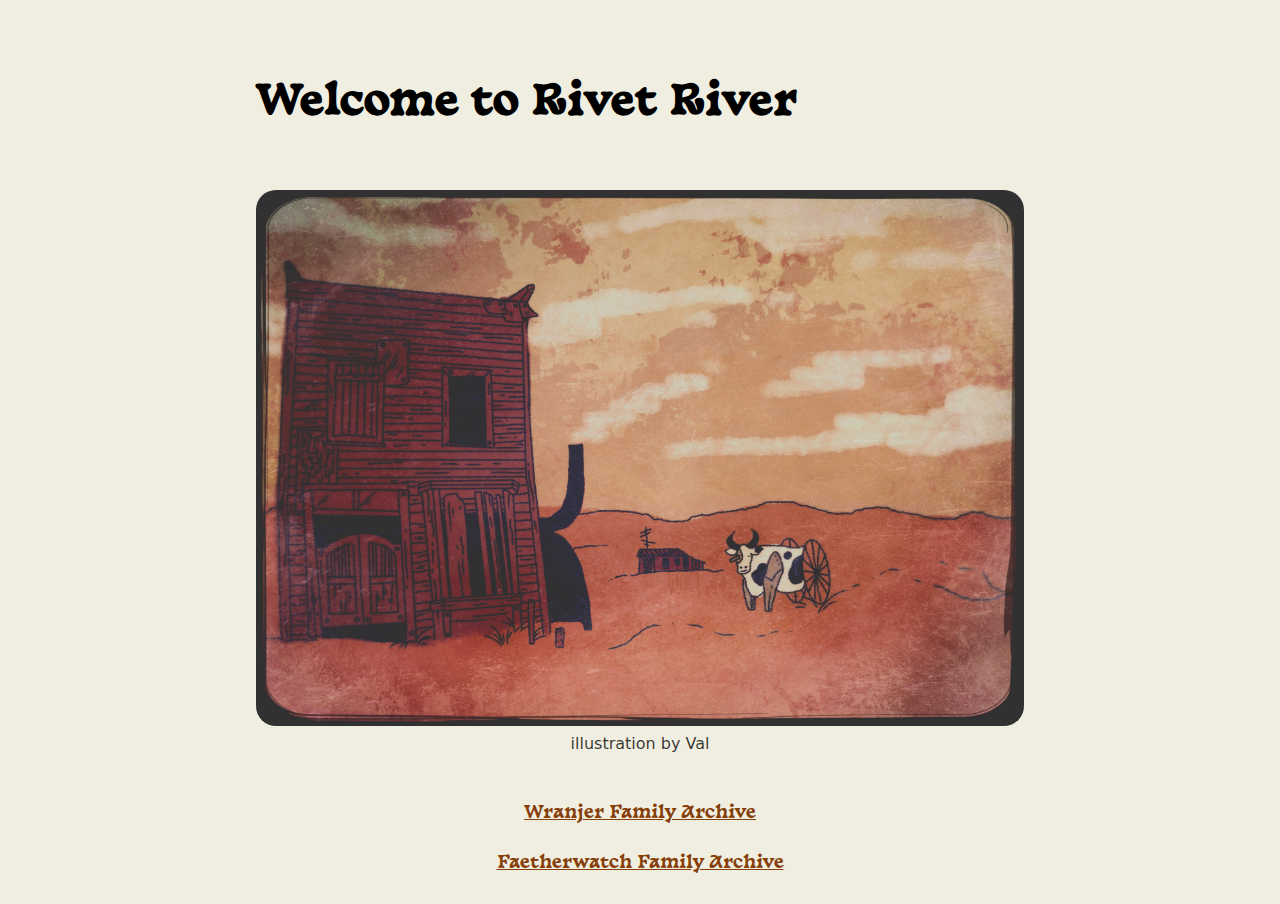
<file: src/index.html>
<!DOCTYPE html>
<html lang="en">

<head>
	<meta charset="UTF-8">
	<meta http-equiv="X-UA-Compatible" content="IE=edge">
	<meta name="viewport" content="width=device-width, initial-scale=1.0">
	<title>Creativity Jam 2022</title>
	<link rel="stylesheet" href="modern-normalize.css">
	<link rel="stylesheet" href="style.css">
</head>

<body>
	<div class="main-wrapper">
		<main>
			<h1>Welcome to Rivet River</h1>

			<figure>
				<img src="../src/assets/images/old-town-photo.jpg" alt="Intro shot of town" class="cover-photo">
				<figcaption>illustration by Val</figcaption>
			</figure>

			<div class="archive-link">
				<a href="./wranjer/index.html" class="">Wranjer Family Archive</a>
			</div>
			<div class="archive-link">
				<a href="./faetherwatch/index.html" class="">Faetherwatch Family Archive</a>
			</div>

		</main>
	</div>

	<script src="main.js"></script>
</body>

</html>
</file>
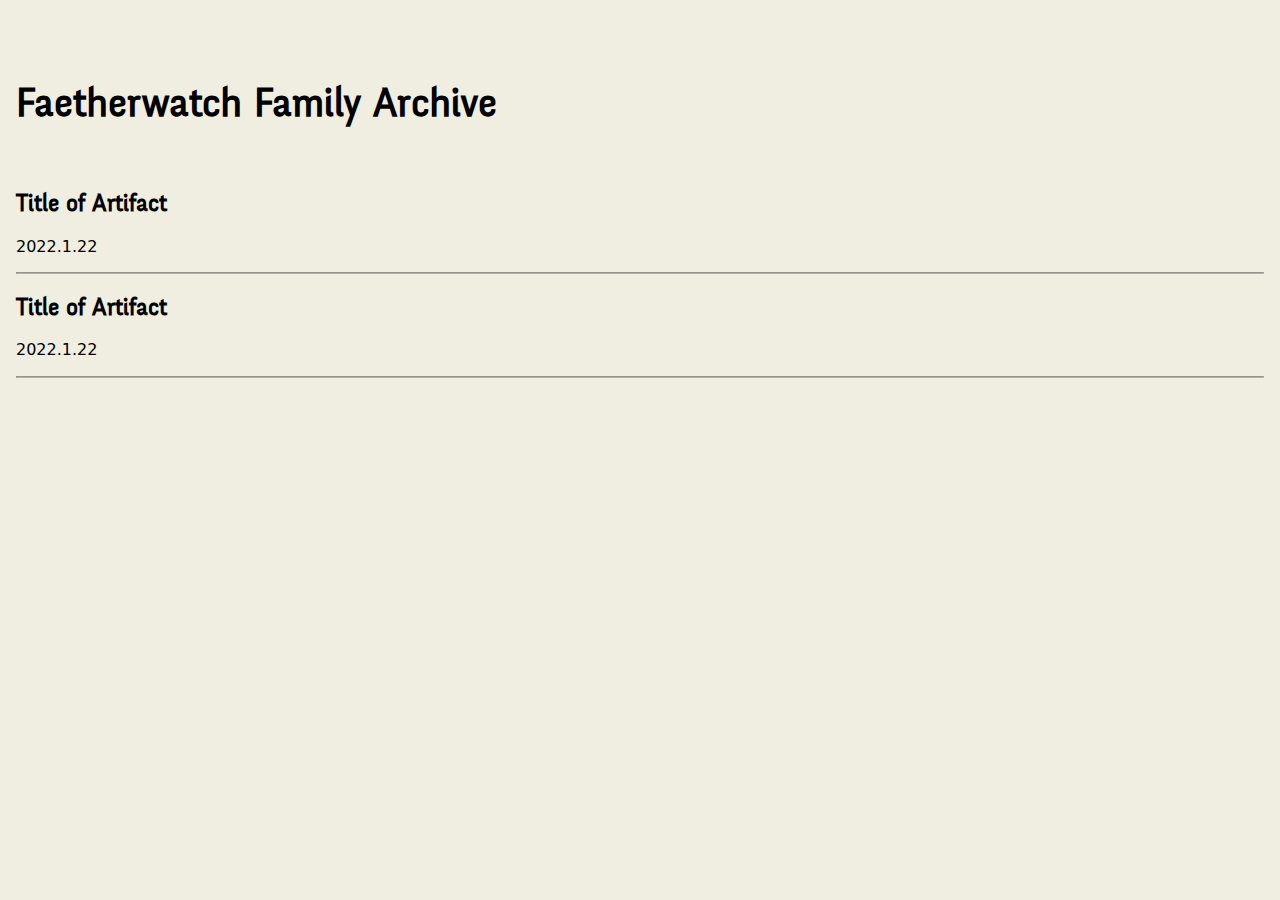
<file: src/faetherwatch/index.html>
<!DOCTYPE html>
<html lang="en">

<head>
	<meta charset="UTF-8">
	<meta http-equiv="X-UA-Compatible" content="IE=edge">
	<meta name="viewport" content="width=device-width, initial-scale=1.0">
	<title>Faetherwatch Family Archive</title>
	<link rel="stylesheet" href="../modern-normalize.css">
	<link rel="stylesheet" href="../style.css">
</head>

<body class="faetherwatch">
	<h1>Faetherwatch Family Archive</h1>

	<article class="preview">
		<header>
			<h2>Title of Artifact</h2>
			<span class="date">2022.1.22</span>
			<span class="author"></span>
		</header>
	</article>

	<article class="preview">
		<header>
			<h2>Title of Artifact</h2>
			<span class="date">2022.1.22</span>
			<span class="author"></span>
		</header>
	</article>


	<script src="../main.js"></script>
</body>

</html>
</file>
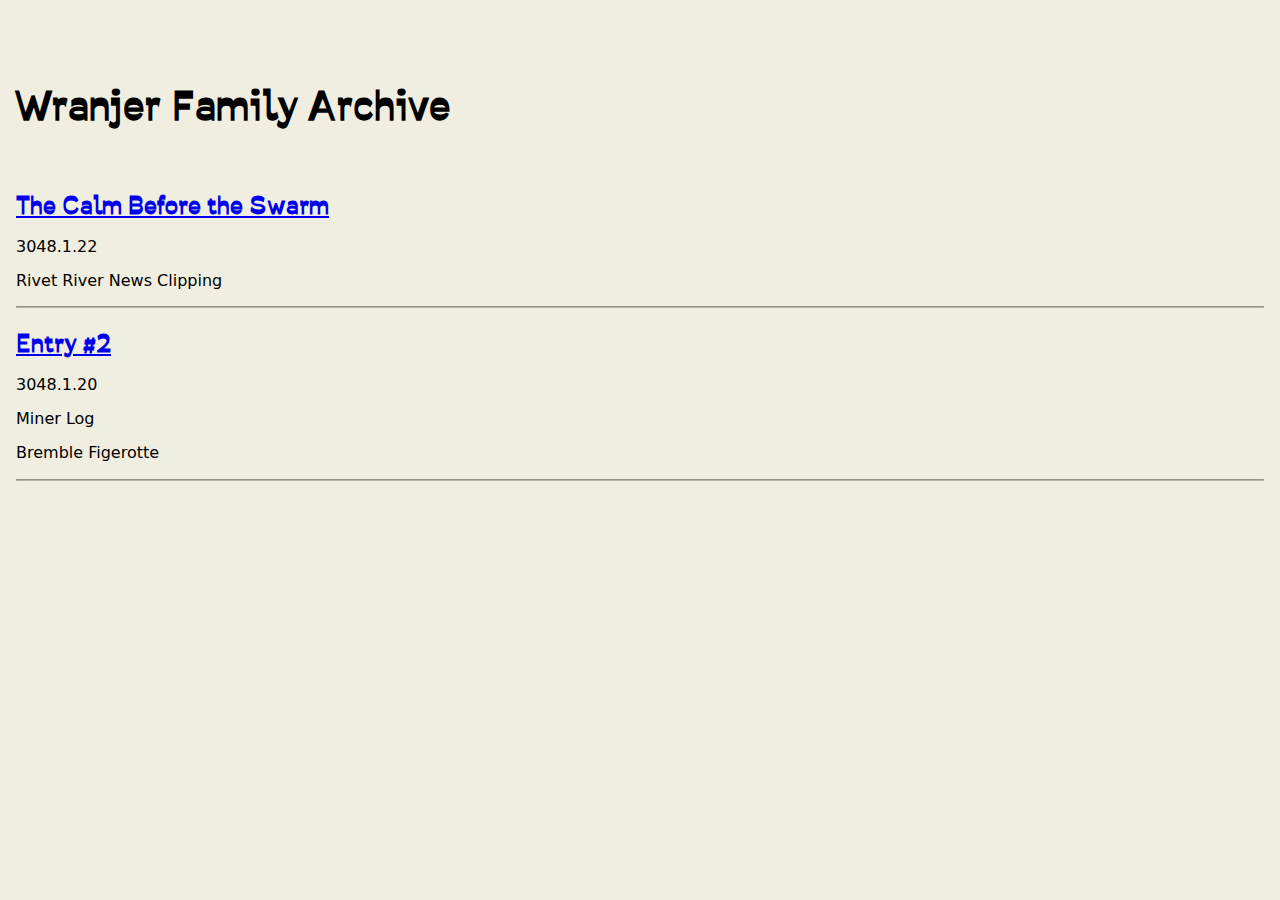
<file: src/wranjer/index.html>
<!DOCTYPE html>
<html lang="en">

<head>
	<meta charset="UTF-8">
	<meta http-equiv="X-UA-Compatible" content="IE=edge">
	<meta name="viewport" content="width=device-width, initial-scale=1.0">
	<title>Wranjer Family Archive</title>
	<link rel="stylesheet" href="../modern-normalize.css">
	<link rel="stylesheet" href="../style.css">
</head>

<body class="wranjer">
	<h1>Wranjer Family Archive</h1>

	<article class="preview">
		<header>
			<h2><a href="./artifact/the-calm-before-the-swarm.html">The Calm Before the Swarm</a></h2>
			<p class="date">3048.1.22</p>
			<p class="artifact-type">Rivet River News Clipping</p>
			<p class="author"></p>
		</header>
	</article>

	<article class="preview">
		<header>
			<h2><a href="./artifact/log-book-2.html">Entry #2</a></h2>
			<p class="date">3048.1.20</p>
			<p class="artifact-type">Miner Log</p>
			<p class="author">Bremble Figerotte</p>
		</header>
	</article>

	<script src="../main.js"></script>
</body>

</html>
</file>
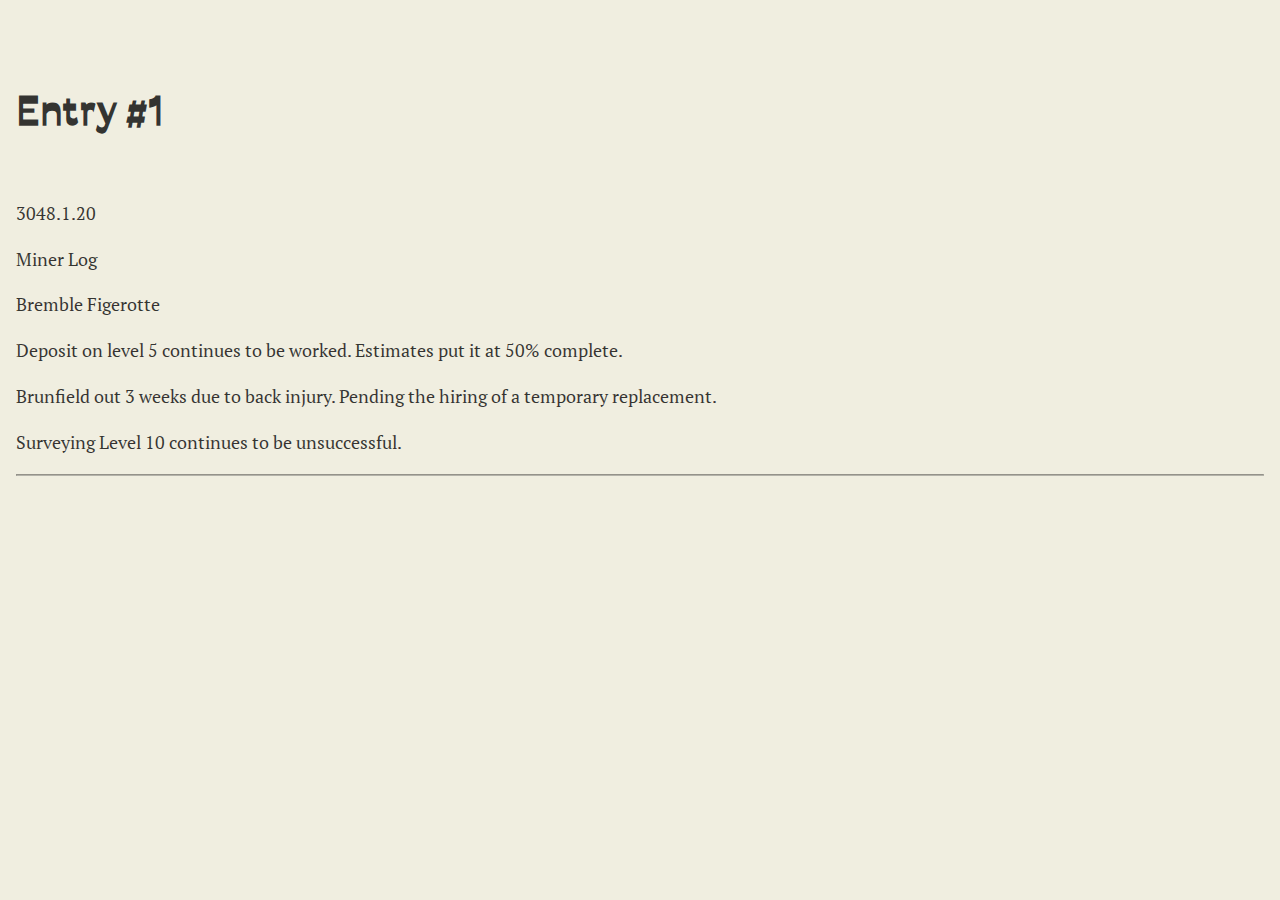
<file: src/wranjer/artifact/log-book-1.html>
<!DOCTYPE html>
<html lang="en">

<head>
	<meta charset="UTF-8">
	<meta http-equiv="X-UA-Compatible" content="IE=edge">
	<meta name="viewport" content="width=device-width, initial-scale=1.0">
	<title>Wranjer Family Archive</title>
	<link rel="stylesheet" href="../../modern-normalize.css">
	<link rel="stylesheet" href="../../style.css">
</head>

<body class="wranjer">
	<article class="full">
		<header>
			<h1>Entry #1</h1>
			<p class="date">3048.1.20</p>
			<p class="artifact-type">Miner Log</p>
			<p class="author">Bremble Figerotte</p>
		</header>

		<p>Deposit on level 5 continues to be worked. Estimates put it at 50% complete.</p>

		<p>Brunfield out 3 weeks due to back injury. Pending the hiring of a temporary replacement.</p>

		<p>Surveying Level 10 continues to be unsuccessful.</p>

	</article>

	<script src="../../main.js"></script>
</body>

</html>
</file>
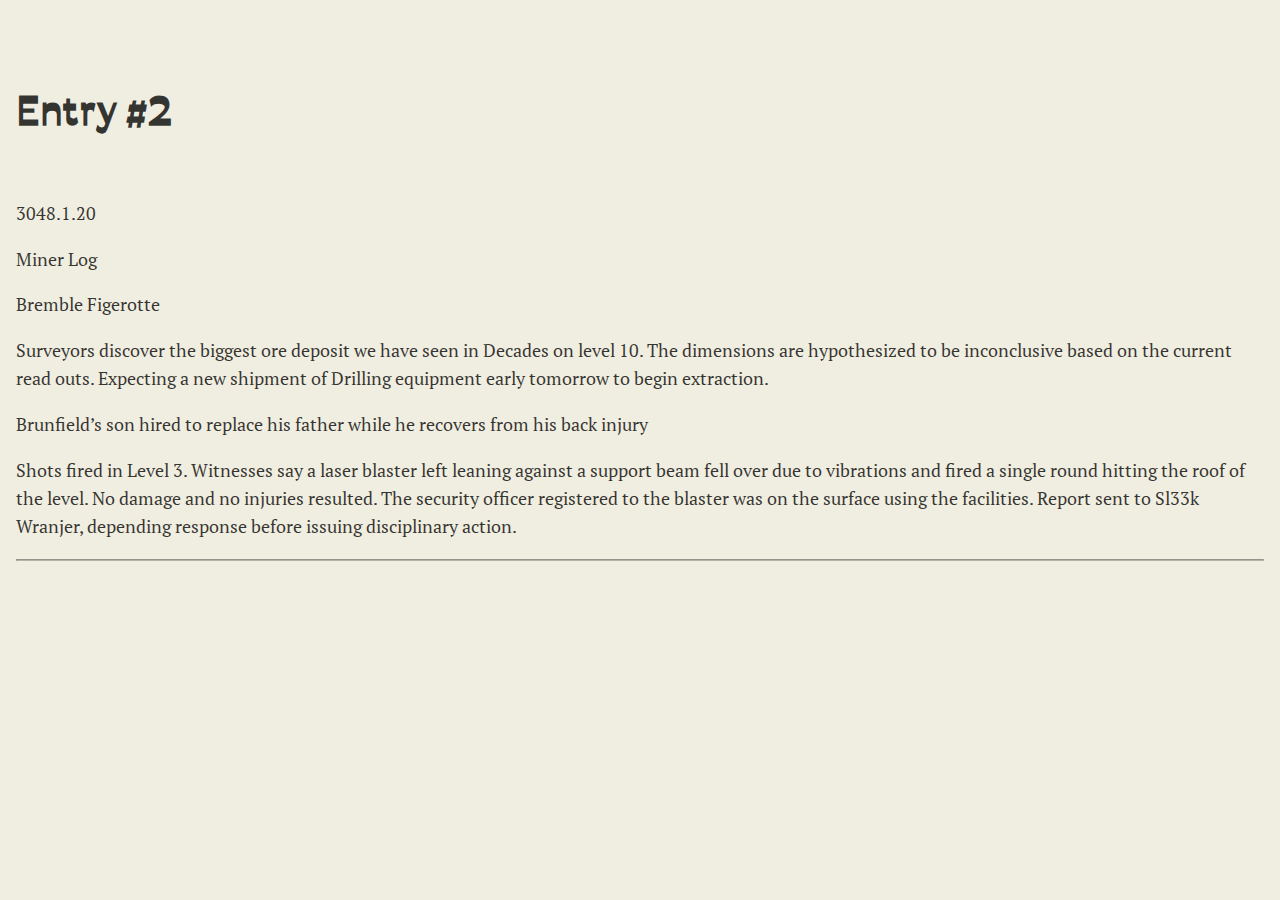
<file: src/wranjer/artifact/log-book-2.html>
<!DOCTYPE html>
<html lang="en">

<head>
	<meta charset="UTF-8">
	<meta http-equiv="X-UA-Compatible" content="IE=edge">
	<meta name="viewport" content="width=device-width, initial-scale=1.0">
	<title>Wranjer Family Archive</title>
	<link rel="stylesheet" href="../../modern-normalize.css">
	<link rel="stylesheet" href="../../style.css">
</head>

<body class="wranjer">
	<article class="full">
		<header>
			<h1>Entry #2</h1>
			<p class="date">3048.1.20</p>
			<p class="artifact-type">Miner Log</p>
			<p class="author">Bremble Figerotte</p>
		</header>

		<p>Surveyors discover the biggest ore deposit we have seen in Decades on level 10. The dimensions are
			hypothesized to be inconclusive based on the current read outs. Expecting a new shipment of Drilling
			equipment early tomorrow to begin extraction.</p>

		<p>Brunfield’s son hired to replace his father while he recovers from his back injury</p>

		<p>Shots fired in Level 3. Witnesses say a laser blaster left leaning against a support beam fell over due to
			vibrations and fired a single round hitting the roof of the level. No damage and no injuries resulted. The
			security officer registered to the blaster was on the surface using the facilities. Report sent to Sl33k
			Wranjer, depending response before issuing disciplinary action.</p>

	</article>

	<script src="../../main.js"></script>
</body>

</html>
</file>
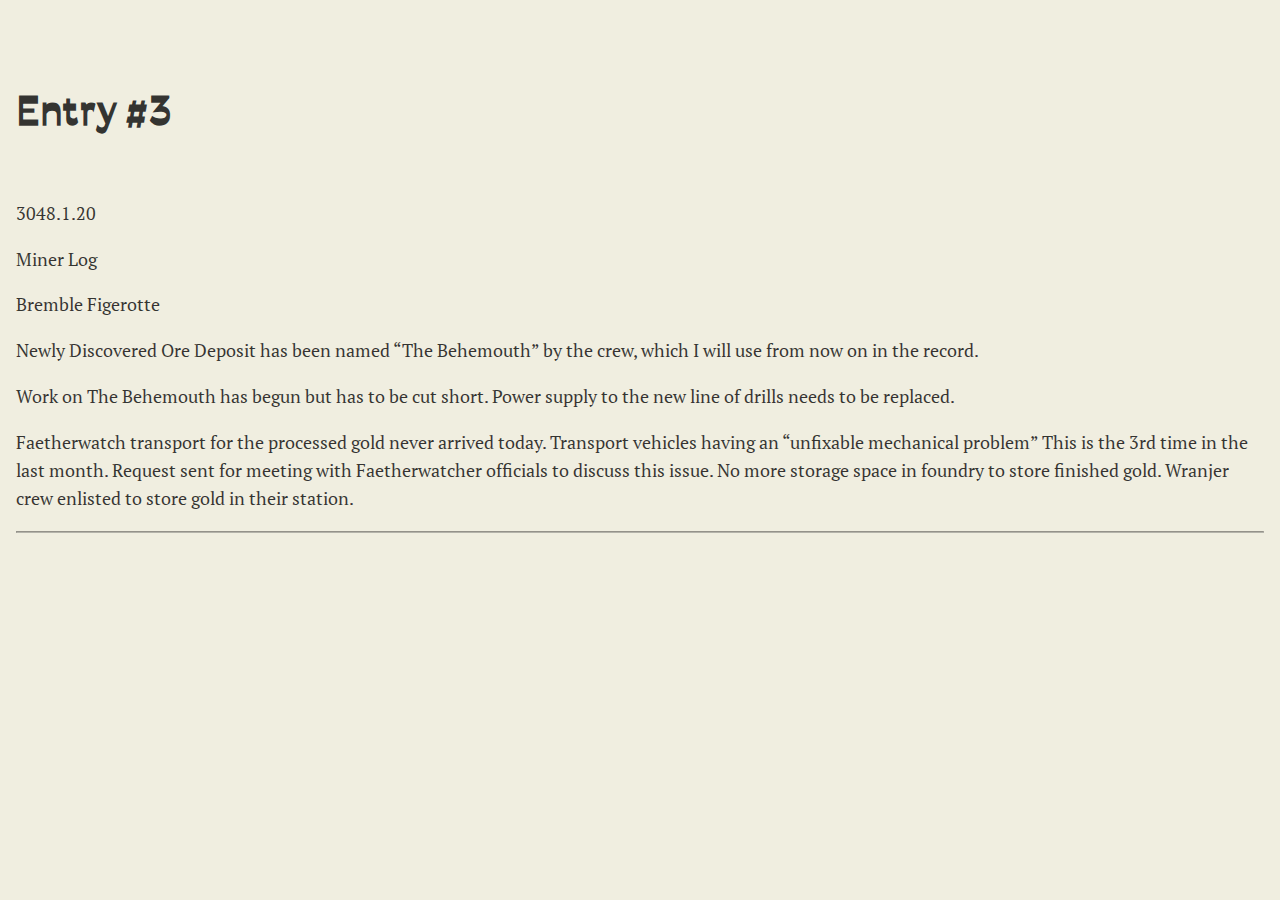
<file: src/wranjer/artifact/log-book-3.html>
<!DOCTYPE html>
<html lang="en">

<head>
	<meta charset="UTF-8">
	<meta http-equiv="X-UA-Compatible" content="IE=edge">
	<meta name="viewport" content="width=device-width, initial-scale=1.0">
	<title>Wranjer Family Archive</title>
	<link rel="stylesheet" href="../../modern-normalize.css">
	<link rel="stylesheet" href="../../style.css">
</head>

<body class="wranjer">
	<article class="full">
		<header>
			<h1>Entry #3</h1>
			<p class="date">3048.1.20</p>
			<p class="artifact-type">Miner Log</p>
			<p class="author">Bremble Figerotte</p>
		</header>

		<p>Newly Discovered Ore Deposit has been named “The Behemouth” by the crew, which I will use from now on in the
			record.</p>
		<p>Work on The Behemouth has begun but has to be cut short. Power supply to the new line of drills needs to be
			replaced.</p>
		<p>Faetherwatch transport for the processed gold never arrived today. Transport vehicles having an “unfixable
			mechanical problem” This is the 3rd time in the last month. Request sent for meeting with Faetherwatcher
			officials to discuss this issue. No more storage space in foundry to store finished gold. Wranjer crew
			enlisted to store gold in their station.</p>


	</article>

	<script src="../../main.js"></script>
</body>

</html>
</file>
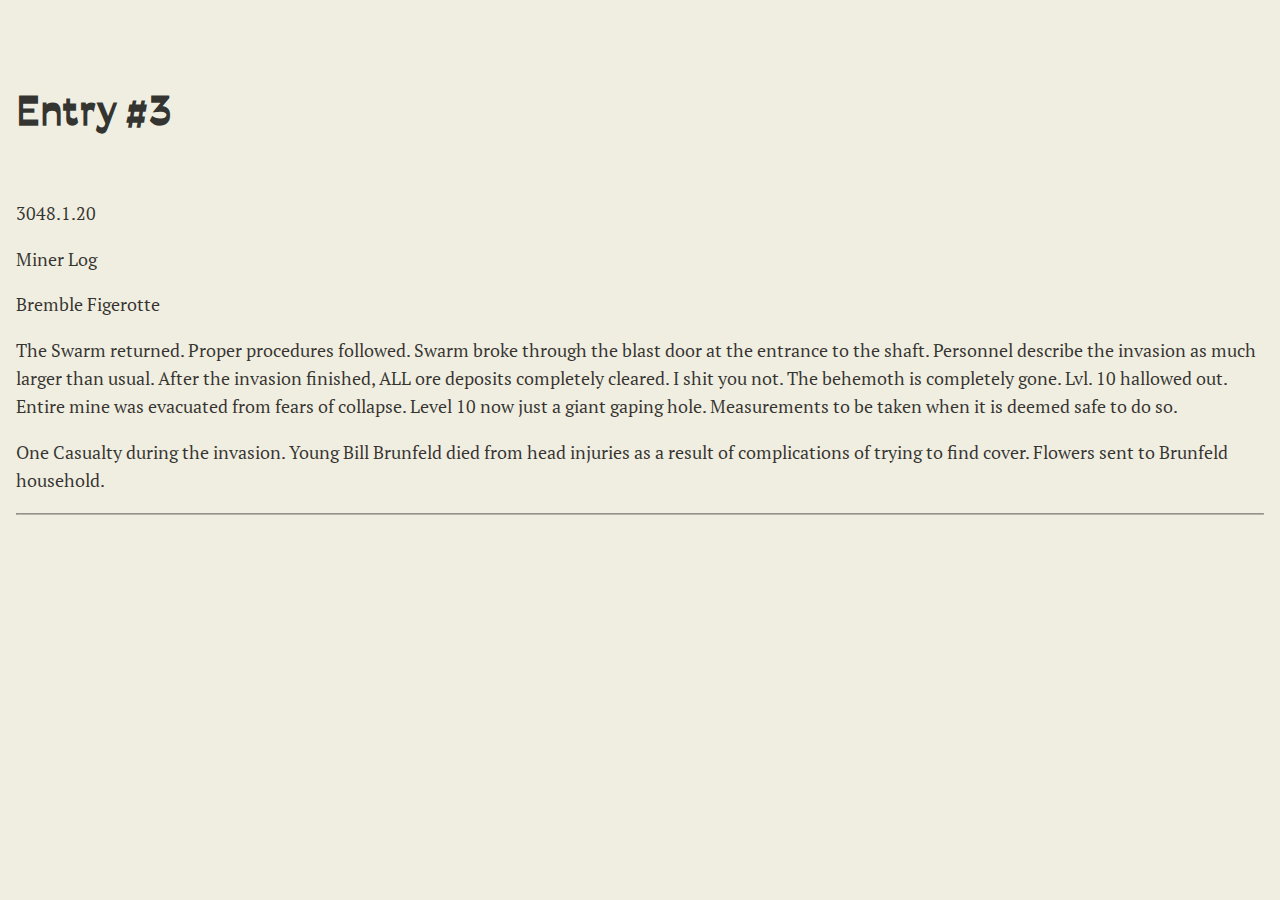
<file: src/wranjer/artifact/log-book-4.html>
<!DOCTYPE html>
<html lang="en">

<head>
	<meta charset="UTF-8">
	<meta http-equiv="X-UA-Compatible" content="IE=edge">
	<meta name="viewport" content="width=device-width, initial-scale=1.0">
	<title>Wranjer Family Archive</title>
	<link rel="stylesheet" href="../../modern-normalize.css">
	<link rel="stylesheet" href="../../style.css">
</head>

<body class="wranjer">
	<article class="full">
		<header>
			<h1>Entry #3</h1>
			<p class="date">3048.1.20</p>
			<p class="artifact-type">Miner Log</p>
			<p class="author">Bremble Figerotte</p>
		</header>

		<p>The Swarm returned. Proper procedures followed. Swarm broke through the blast door at the entrance to the
			shaft. Personnel describe the invasion as much larger than usual. After the invasion finished, ALL ore
			deposits completely cleared. I shit you not. The behemoth is completely gone. Lvl. 10 hallowed out. Entire
			mine was evacuated from fears of collapse. Level 10 now just a giant gaping hole. Measurements to be taken
			when it is deemed safe to do so.</p>

		<p>One Casualty during the invasion. Young Bill Brunfeld died from head injuries as a result of complications of
			trying to find cover. Flowers sent to Brunfeld household.</p>



	</article>

	<script src="../../main.js"></script>
</body>

</html>
</file>
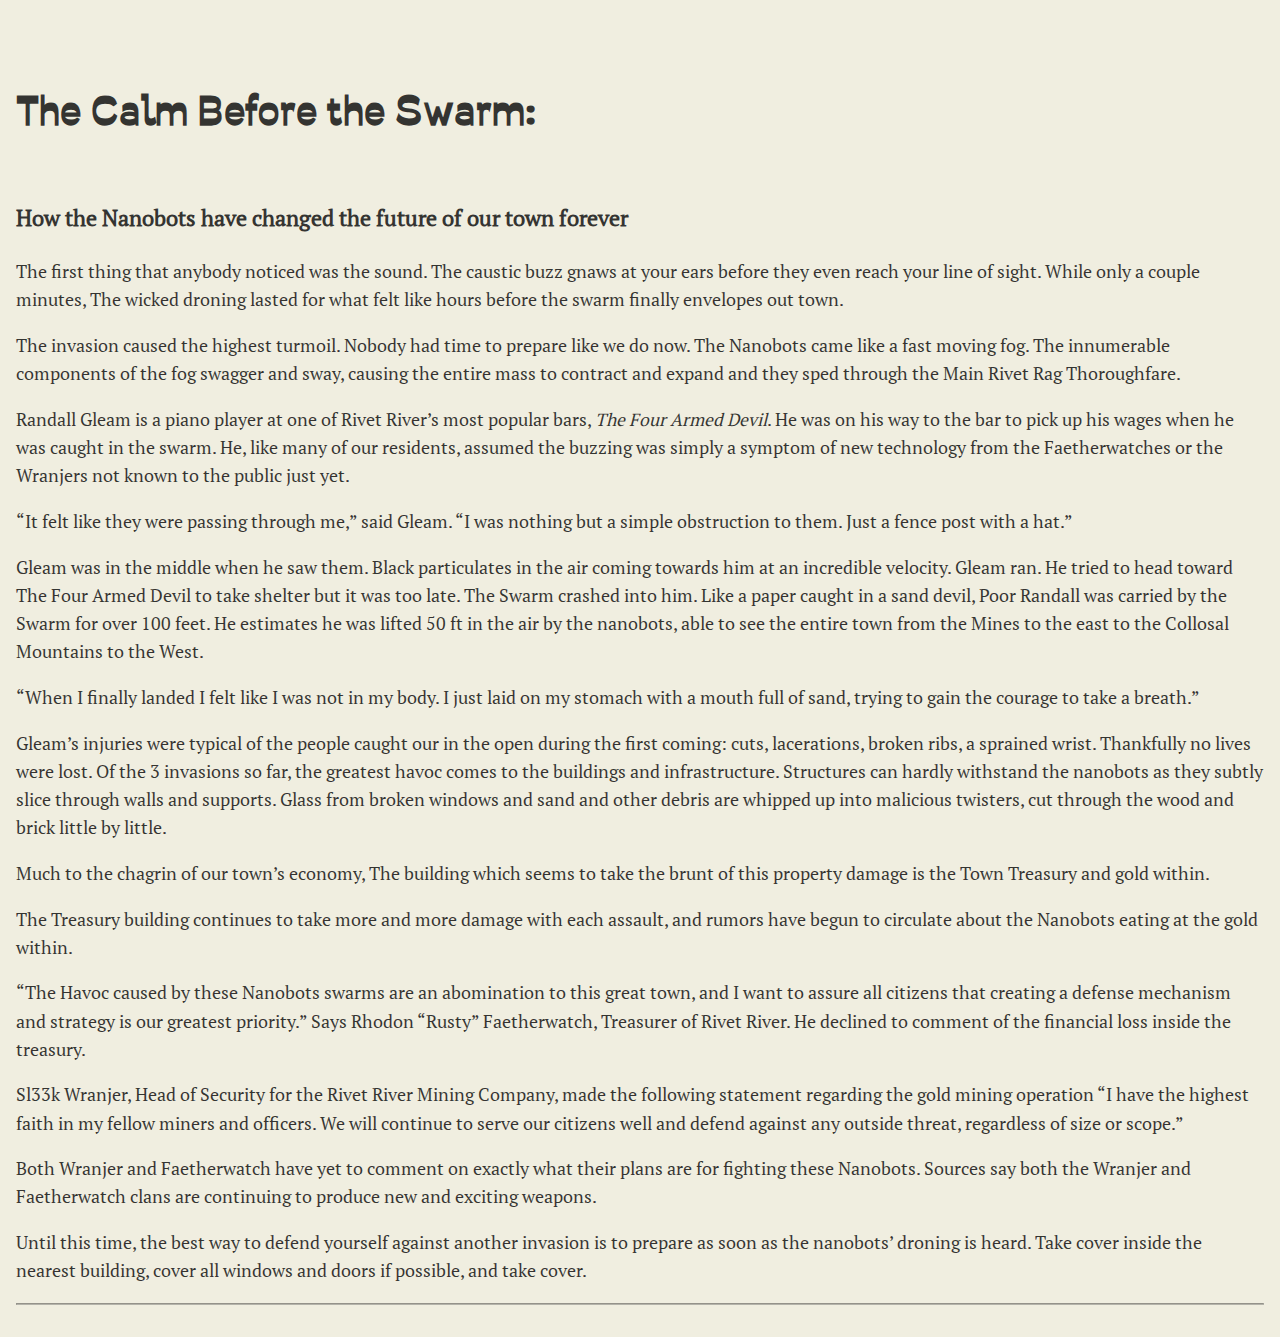
<file: src/wranjer/artifact/the-calm-before-the-swarm.html>
<!DOCTYPE html>
<html lang="en">

<head>
	<meta charset="UTF-8">
	<meta http-equiv="X-UA-Compatible" content="IE=edge">
	<meta name="viewport" content="width=device-width, initial-scale=1.0">
	<title>Wranjer Family Archive</title>
	<link rel="stylesheet" href="../../modern-normalize.css">
	<link rel="stylesheet" href="../../style.css">
</head>

<body class="wranjer">
	<article class="full">
		<header>
			<h1>The Calm Before the Swarm:</h1>
			<p class="subtitle">How the Nanobots have changed the future of our town forever</p>
		</header>

		<p>The first thing that anybody noticed was the sound. The caustic buzz gnaws at your ears before they even
			reach your line of sight. While only a couple minutes, The wicked droning lasted for what felt like hours
			before the swarm finally envelopes out town.</p>
		<p>The invasion caused the highest turmoil. Nobody had time to prepare like we do now. The Nanobots came like a
			fast moving fog. The innumerable components of the fog swagger and sway, causing the entire mass to contract
			and expand and they sped through the Main Rivet Rag Thoroughfare.</p>
		<p>Randall Gleam is a piano player at one of Rivet River’s most popular bars, <em>The Four Armed Devil</em>. He
			was on his way to the bar to pick up his wages when he was caught in the swarm. He, like many of our
			residents, assumed the buzzing was simply a symptom of new technology from the Faetherwatches or the
			Wranjers not known to the public just yet.</p>
		<p>“It felt like they were passing through me,” said Gleam. “I was nothing but a simple obstruction to them.
			Just a fence post with a hat.”</p>
		<p>Gleam was in the middle when he saw them. Black particulates in the air coming towards him at an incredible
			velocity. Gleam ran. He tried to head toward The Four Armed Devil to take shelter but it was too late. The
			Swarm crashed into him. Like a paper caught in a sand devil, Poor Randall was carried by the Swarm for over
			100 feet. He estimates he was lifted 50 ft in the air by the nanobots, able to see the entire town from the
			Mines to the east to the Collosal Mountains to the West.</p>
		<p>“When I finally landed I felt like I was not in my body. I just laid on my stomach with a mouth full of sand,
			trying to gain the courage to take a breath.”</p>
		<p>Gleam’s injuries were typical of the people caught our in the open during the first coming: cuts,
			lacerations, broken ribs, a sprained wrist. Thankfully no lives were lost. Of the 3 invasions so far, the
			greatest havoc comes to the buildings and infrastructure. Structures can hardly withstand the nanobots as
			they subtly slice through walls and supports. Glass from broken windows and sand and other debris are
			whipped up into malicious twisters, cut through the wood and brick little by little.</p>
		<p>Much to the chagrin of our town’s economy, The building which seems to take the brunt of this property damage
			is the Town Treasury and gold within.</p>
		<p>The Treasury building continues to take more and more damage with each assault, and rumors have begun to
			circulate about the Nanobots eating at the gold within.</p>
		<p>“The Havoc caused by these Nanobots swarms are an abomination to this great town, and I want to assure all
			citizens that creating a defense mechanism and strategy is our greatest priority.” Says Rhodon “Rusty”
			Faetherwatch, Treasurer of Rivet River. He declined to comment of the financial loss inside the treasury.
		</p>
		<p>Sl33k Wranjer, Head of Security for the Rivet River Mining Company, made the following statement regarding
			the gold mining operation “I have the highest faith in my fellow miners and officers. We will continue to
			serve our citizens well and defend against any outside threat, regardless of size or scope.”</p>
		<p>Both Wranjer and Faetherwatch have yet to comment on exactly what their plans are for fighting these
			Nanobots. Sources say both the Wranjer and Faetherwatch clans are continuing to produce new and exciting
			weapons.</p>
		<p>Until this time, the best way to defend yourself against another invasion is to prepare as soon as the
			nanobots’ droning is heard. Take cover inside the nearest building, cover all windows and doors if possible,
			and take cover.</p>
	</article>

	<script src="../../main.js"></script>
</body>

</html>
</file>
<file: src/style.css>
:root {
	/* --sand-100: #dbd09c; */
	--sand-100: #F0EEE0;
	--sand-200: #E7E4CA;
	--sand-300: #DBD5B1;
	--sand-400: #D2CC9D;
	--sand-500: #C9C291;
	--sand-600: #B8B075;
	--sand-700: #9C945B;
	--sand-800: #7D753C;
	--sand-900: #5F5A38;
	
	--brick-100: #F1BF98;
	--brick-200: #E6A06A;
	--brick-300: #E28B48;
	--brick-400: #D8701F;
	--brick-500: #C56216;
	--brick-600: #B6580F;
	--brick-700: #A84F0A;
	--brick-800: #98470A;
	--brick-900: #863F08;

	--text-opacity-9: rgba(0,0,0,0.88);
	--text-opacity-8: rgba(0,0,0,0.78);
	--text-opacity-7: rgba(0,0,0,0.68);
	--text-opacity-6: rgba(0,0,0,0.58);
	--text-opacity-5: rgba(0,0,0,0.48);
	--text-opacity-4: rgba(0,0,0,0.38);
}

/* FONTS */
@font-face {
	font-family: "Basteleur";
	font-weight: 400;
	src: url('./assets/fonts/Basteleur-Bold.woff');
}
@font-face {
	font-family: "Savate";
	font-weight: 400;
	src: url('./assets/fonts/savate-regular-webfont.woff');
}
@font-face {
	font-family: "Fengardo Neue";
	font-weight: 400;
	src: url('./assets/fonts/fengardoneue_regular-webfont.woff');
}
@font-face {
	font-family: "PT Serif";
	font-weight: 400;
	src: url('./assets/fonts/pt-serif-v12-latin-regular.woff');
}

html {
	box-sizing: border-box;
	font-size: 100%;
	font-family: serif;
}

body {
	background: var(--sand-100);
	padding: 1rem;
}

h1,h2,h3,h4,h5 {
	font-family: "Basteleur", serif;
}

.main-wrapper {
	display: block;
	max-width: 48rem;
	margin: 0 auto;
}

main {
	/* max-width: 48rem; */
}

h1 {
	margin: 2rem 0;
	font-size: 2.5rem;
}

figure {
	margin: 0;
	margin-bottom: 2rem;
	padding: 0;
	width: 100%;
}

figcaption {
	padding: 0.25rem 0;
	text-align: center;
	color: var(--text-opacity-8)
}

img.cover-photo {
	border-radius: 20px;
	width: 100%;
}

.archive-link {
	display: block;
	padding: 1rem 0;
	text-align: left;
	width: 100%;
}

.archive-link a {
	color: var(--brick-900);
	border-radius: 20px;
	font-family: "Basteleur";
	font-size: 1.05rem;
	line-height: 2;
	text-decoration: underline;
}

.archive-link a:hover {
	text-decoration: none;
	color: var(--brick-800);
}

.archive-link a:visited {
	color: var(--sand-800);
}
.archive-link a:visited:hover {
	color: var(--sand-700);
}

@media screen and (min-width:480px) {
	h1 {
		margin: 4rem 0;
	}

	.archive-link {
		padding: 0.5rem 0;
		text-align: center;
	}

	.archive-link a {
		padding: 1rem 2rem;
	}
}

hr {
	border-color: var(--text-opacity-4);
	margin: 1rem 0;
}

article.full {
	color: var(--text-opacity-8);
	line-height: 1.4;
	font-family: "PT Serif";
}

article.full p.subtitle {
	font-size: 1.4rem;
	font-weight: bold;
}

article.full p {
	font-size: 1.1rem;
	line-height: 1.6;
}

/* ----------- */
.wranjer h1,
.wranjer h2,
.wranjer h3,
.wranjer h4,
.wranjer h5 {
	font-family: "Savate", sans-serif;
}

.faetherwatch h1,
.faetherwatch h2,
.faetherwatch h3,
.faetherwatch h4,
.faetherwatch h5 {
	font-family: "Fengardo Neue", sans-serif;
}
</file>
